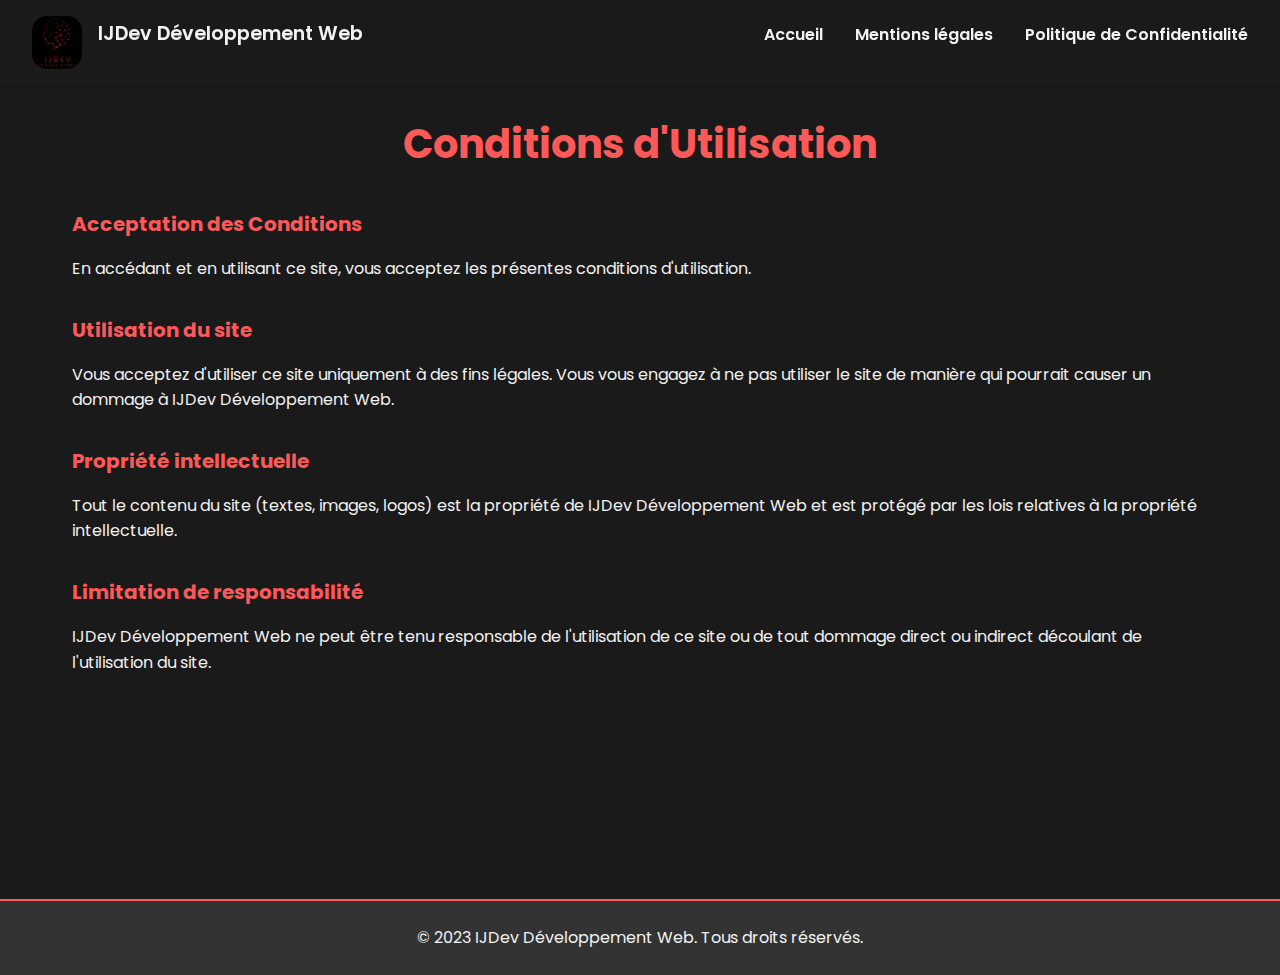
<file: conditionsUser/conditions-utilisation.html>
<!DOCTYPE html>
<html lang="fr">
<head>
    <meta charset="UTF-8">
    <meta name="viewport" content="width=device-width, initial-scale=1.0">
    <title>Conditions d'Utilisation - IJDev Web</title>
    <link href="https://fonts.googleapis.com/css2?family=Poppins:wght@300;400;600;700&display=swap" rel="stylesheet">
    <style>
        :root {
            --primary-color: #fd5959;
            --secondary-color: #333333;
            --background-color: #1a1a1a;
            --text-color: #f2f2f2;
            --body-font: 'Poppins', sans-serif;
            --font-size-base: 16px;
            --font-size-large: 1.5rem;
            --font-size-medium: 1.25rem;
            --font-size-small: 1rem;
            --border-radius: 8px;
            --transition-speed: 0.3s;
        }

        * {
            box-sizing: border-box;
            margin: 0;
            padding: 0;
        }

        body {
            font-family: var(--body-font);
            background-color: var(--background-color);
            color: var(--text-color);
            line-height: 1.6;
            padding-top: 80px;
        }

        .container {
            max-width: 1200px;
            margin: 0 auto;
            padding: 2rem;
        }

        h1 {
            text-align: center;
            font-size: 2.5rem;
            color: var(--primary-color);
            margin-bottom: 2rem;
        }

        h2 {
            font-size: var(--font-size-medium);
            color: var(--primary-color);
            margin: 2rem 0 1rem;
        }

        p, ul {
            font-size: var(--font-size-small);
            margin-bottom: 1rem;
        }

        ul {
            list-style: disc;
            padding-left: 1.5rem;
        }

        nav {
            display: flex;
            justify-content: space-between;
            align-items: center;
            padding: 1rem 2rem;
            background-color: var(--background-color);
            position: fixed;
            top: 0;
            left: 0;
            right: 0;
            z-index: 1000;
            transition: background-color var(--transition-speed);
            box-shadow: 0 2px 5px rgba(0, 0, 0, 0.1);
        }

        .logo-container {
            display: flex;
            align-items: center;
        }

        .logo {
            max-width: 50px;
            border-radius: 15px;
        }

        .logo-text {
            margin-left: 1rem;
            font-size: 1.2rem;
            font-weight: 600;
        }

        .nav-links {
            display: flex;
            list-style: none;
            gap: 2rem;
        }

        .nav-links li {
            position: relative;
        }

        .nav-links a {
            color: var(--text-color);
            text-decoration: none;
            font-size: 1rem;
            font-weight: 600;
            transition: color var(--transition-speed);
        }

        .nav-links a::after {
            content: '';
            position: absolute;
            width: 100%;
            height: 2px;
            bottom: -5px;
            left: 0;
            background-color: var(--primary-color);
            visibility: hidden;
            transform: scaleX(0);
            transition: all var(--transition-speed) ease-in-out;
        }

        .nav-links a:hover::after {
            visibility: visible;
            transform: scaleX(1);
        }

        .hamburger-menu {
            display: none;
            flex-direction: column;
            cursor: pointer;
        }

        .bar {
            width: 25px;
            height: 3px;
            background-color: var(--text-color);
            margin: 4px 0;
            transition: 0.4s;
        }

        footer {
            background-color: var(--secondary-color);
            padding: 1rem;
            text-align: center;
            color: var(--text-color);
            margin-top: 11rem;
            border-top: 2px solid var(--primary-color);
        }
        
        footer p {
            margin: 0.5rem 0;
        }

        @media (max-width: 768px) {
            body {
                padding-top: 60px;
            }

            nav {
                padding: 0.5rem 1rem;
            }

            .logo {
                max-width: 40px;
            }

            .logo-text {
                font-size: 1rem;
            }

            .nav-links {
                display: none;
                flex-direction: column;
                position: absolute;
                top: 100%;
                left: 0;
                width: 100%;
                background-color: var(--background-color);
                padding: 1rem;
                text-align: center;
                box-shadow: 0 5px 5px rgba(0, 0, 0, 0.1);
            }

            .nav-links.active {
                display: flex;
            }

            .nav-links li {
                margin: 1rem 0;
            }

            .hamburger-menu {
                display: flex;
            }

            h1 {
                font-size: 2rem;
            }

            h2 {
                font-size: 1.2rem;
            }

            p, ul {
                font-size: 0.9rem;
            }

            .container {
                padding: 1rem;
            }
        }

        .hamburger-menu.active .bar:nth-child(1) {
            transform: rotate(-45deg) translate(-5px, 6px);
        }

        .hamburger-menu.active .bar:nth-child(2) {
            opacity: 0;
        }

        .hamburger-menu.active .bar:nth-child(3) {
            transform: rotate(45deg) translate(-5px, -6px);
        }
    </style>
</head>
<body>
    <header>
        <nav>
            <div class="logo-container">
                <img src="/Images/logo.png" alt="IJM Logo" class="logo">
                <p class="logo-text">IJDev Développement Web</p>
            </div>
            <ul class="nav-links">
                <li><a href="/Acceuil/index.html">Accueil</a></li>
                <li><a href="/Mentionslgl/mentions-legales.html">Mentions légales</a></li>
                <li><a href="/Politique/politique-confidentialite.html">Politique de Confidentialité</a></li>
            </ul>
            <div class="hamburger-menu" id="hamburger-menu">
                <div class="bar"></div>
                <div class="bar"></div>
                <div class="bar"></div>
            </div>
        </nav>
    </header>

    <div class="container">
        <h1>Conditions d'Utilisation</h1>

        <h2>Acceptation des Conditions</h2>
        <p>
            En accédant et en utilisant ce site, vous acceptez les présentes conditions d'utilisation.
        </p>

        <h2>Utilisation du site</h2>
        <p>
            Vous acceptez d'utiliser ce site uniquement à des fins légales. Vous vous engagez à ne pas utiliser le site de manière qui pourrait causer un dommage à IJDev Développement Web.
        </p>

        <h2>Propriété intellectuelle</h2>
        <p>
            Tout le contenu du site (textes, images, logos) est la propriété de IJDev  Développement Web et est protégé par les lois relatives à la propriété intellectuelle.
        </p>

        <h2>Limitation de responsabilité</h2>
        <p>
            IJDev  Développement Web ne peut être tenu responsable de l'utilisation de ce site ou de tout dommage direct ou indirect découlant de l'utilisation du site.
        </p>
    </div>

    <footer>
        <p>&copy; 2023 IJDev  Développement Web. Tous droits réservés.</p>
    </footer>

    <script>
        const hamburger = document.getElementById('hamburger-menu');
        const navLinks = document.querySelector('.nav-links');

        hamburger.addEventListener('click', () => {
            navLinks.classList.toggle('active');
            hamburger.classList.toggle('active');
        });

        // Close menu when clicking outside
        document.addEventListener('click', (event) => {
            if (!event.target.closest('nav')) {
                navLinks.classList.remove('active');
                hamburger.classList.remove('active');
            }
        });

        // Smooth scrolling for anchor links
        document.querySelectorAll('a[href^="#"]').forEach(anchor => {
            anchor.addEventListener('click', function (e) {
                e.preventDefault();
                document.querySelector(this.getAttribute('href')).scrollIntoView({
                    behavior: 'smooth'
                });
            });
        });

        // Add shadow to navbar on scroll
        window.addEventListener('scroll', () => {
            const nav = document.querySelector('nav');
            if (window.scrollY > 0) {
                nav.style.boxShadow = '0 2px 5px rgba(0, 0, 0, 0.1)';
            } else {
                nav.style.boxShadow = 'none';
            }
        });
    </script>
</body>
</html>
</file>
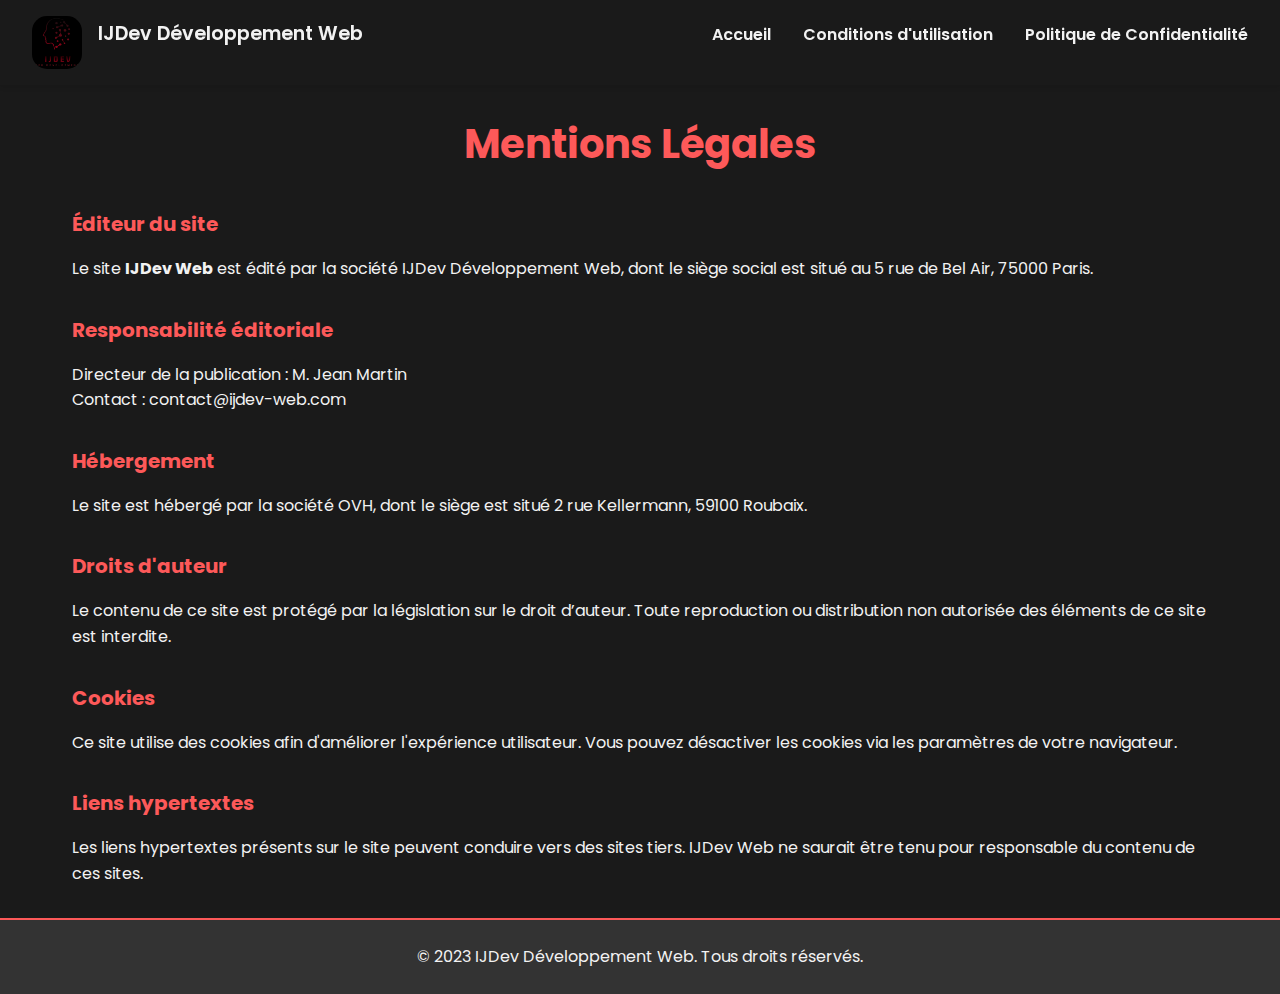
<file: Mentionslgl/mentions-legales.html>
<!DOCTYPE html>
<html lang="fr">
<head>
    <meta charset="UTF-8">
    <meta name="viewport" content="width=device-width, initial-scale=1.0">
    <title>Mentions Légales | IJDev Web</title>
    <link href="https://fonts.googleapis.com/css2?family=Poppins:wght@300;400;600;700&display=swap" rel="stylesheet">
    <style>
        :root {
            --primary-color: #fd5959;
            --secondary-color: #333333;
            --background-color: #1a1a1a;
            --text-color: #f2f2f2;
            --body-font: 'Poppins', sans-serif;
            --font-size-base: 16px;
            --font-size-large: 1.5rem;
            --font-size-medium: 1.25rem;
            --font-size-small: 1rem;
            --border-radius: 8px;
            --transition-speed: 0.3s;
        }

        * {
            box-sizing: border-box;
            margin: 0;
            padding: 0;
        }

        body {
            font-family: var(--body-font);
            background-color: var(--background-color);
            color: var(--text-color);
            line-height: 1.6;
            padding-top: 80px;
        }

        .container {
            max-width: 1200px;
            margin: 0 auto;
            padding: 2rem;
        }

        h1 {
            text-align: center;
            font-size: 2.5rem;
            color: var(--primary-color);
            margin-bottom: 2rem;
        }

        h2 {
            font-size: var(--font-size-medium);
            color: var(--primary-color);
            margin: 2rem 0 1rem;
        }

        p, ul {
            font-size: var(--font-size-small);
            margin-bottom: 1rem;
        }

        ul {
            list-style: disc;
            padding-left: 1.5rem;
        }

        nav {
            display: flex;
            justify-content: space-between;
            align-items: center;
            padding: 1rem 2rem;
            background-color: var(--background-color);
            position: fixed;
            top: 0;
            left: 0;
            right: 0;
            z-index: 1000;
            transition: background-color var(--transition-speed);
            box-shadow: 0 2px 5px rgba(0, 0, 0, 0.1);
        }

        .logo-container {
            display: flex;
            align-items: center;
        }

        .logo {
            max-width: 50px;
            border-radius: 15px;
        }

        .logo-text {
            margin-left: 1rem;
            font-size: 1.2rem;
            font-weight: 600;
        }

        .nav-links {
            display: flex;
            list-style: none;
            gap: 2rem;
        }

        .nav-links li {
            position: relative;
        }

        .nav-links a {
            color: var(--text-color);
            text-decoration: none;
            font-size: 1rem;
            font-weight: 600;
            transition: color var(--transition-speed);
        }

        .nav-links a::after {
            content: '';
            position: absolute;
            width: 100%;
            height: 2px;
            bottom: -5px;
            left: 0;
            background-color: var(--primary-color);
            visibility: hidden;
            transform: scaleX(0);
            transition: all var(--transition-speed) ease-in-out;
        }

        .nav-links a:hover::after {
            visibility: visible;
            transform: scaleX(1);
        }

        .hamburger-menu {
            display: none;
            flex-direction: column;
            cursor: pointer;
        }

        .bar {
            width: 25px;
            height: 3px;
            background-color: var(--text-color);
            margin: 4px 0;
            transition: 0.4s;
        }

        footer {
            background-color: var(--secondary-color);
            padding: 1rem;
            text-align: center;
            color: var(--text-color);
            margin-top: -1rem;
            border-top: 2px solid var(--primary-color);
        }

        footer p {
            margin: 0.5rem 0;
        }

        @media (max-width: 768px) {
            body {
                padding-top: 60px;
            }

            nav {
                padding: 0.5rem 1rem;
            }

            .logo {
                max-width: 40px;
            }

            .logo-text {
                font-size: 1rem;
            }

            .nav-links {
                display: none;
                flex-direction: column;
                position: absolute;
                top: 100%;
                left: 0;
                width: 100%;
                background-color: var(--background-color);
                padding: 1rem;
                text-align: center;
                box-shadow: 0 5px 5px rgba(0, 0, 0, 0.1);
            }

            .nav-links.active {
                display: flex;
            }

            .nav-links li {
                margin: 1rem 0;
            }

            .hamburger-menu {
                display: flex;
            }

            h1 {
                font-size: 2rem;
            }

            h2 {
                font-size: 1.2rem;
            }

            p, ul {
                font-size: 0.9rem;
            }

            .container {
                padding: 1rem;
                
            }
        }

        .hamburger-menu.active .bar:nth-child(1) {
            transform: rotate(-45deg) translate(-5px, 6px);
        }

        .hamburger-menu.active .bar:nth-child(2) {
            opacity: 0;
        }

        .hamburger-menu.active .bar:nth-child(3) {
            transform: rotate(45deg) translate(-5px, -6px);
        }
    </style>
</head>
<body>
    <header>
        <nav>
            <div class="logo-container">
                <img src="/Images/logo.png" alt="IJM Logo" class="logo">
                <p class="logo-text">IJDev  Développement Web</p>
            </div>
            <ul class="nav-links">
                <li><a href="/Acceuil/index.html">Accueil</a></li>
                <li><a href="/conditionsUser/conditions-utilisation.html">Conditions d'utilisation</a></li>
                <li><a href="/Politique/politique-confidentialite.html">Politique de Confidentialité</a></li>
            </ul>
            <div class="hamburger-menu" id="hamburger-menu">
                <div class="bar"></div>
                <div class="bar"></div>
                <div class="bar"></div>
            </div>
        </nav>
    </header>

    <div class="container">
        <h1>Mentions Légales</h1>
        <h2>Éditeur du site</h2>
        <p>
            Le site <strong>IJDev  Web</strong> est édité par la société IJDev  Développement Web, dont le siège social est situé au 5 rue de Bel Air, 75000 Paris.
        </p>

        <h2>Responsabilité éditoriale</h2>
        <p>
            Directeur de la publication : M. Jean Martin<br>
            Contact : contact@ijdev-web.com
        </p>

        <h2>Hébergement</h2>
        <p>
            Le site est hébergé par la société OVH, dont le siège est situé 2 rue Kellermann, 59100 Roubaix.
        </p>

        <h2>Droits d'auteur</h2>
        <p>
            Le contenu de ce site est protégé par la législation sur le droit d’auteur. Toute reproduction ou distribution non autorisée des éléments de ce site est interdite.
        </p>

        <h2>Cookies</h2>
        <p>
            Ce site utilise des cookies afin d'améliorer l'expérience utilisateur. Vous pouvez désactiver les cookies via les paramètres de votre navigateur.
        </p>

        <h2>Liens hypertextes</h2>
        <p>
            Les liens hypertextes présents sur le site peuvent conduire vers des sites tiers. IJDev Web ne saurait être tenu pour responsable du contenu de ces sites.
        </p>
    </div>

    <footer>
        <p>&copy; 2023 IJDev Développement Web. Tous droits réservés.</p>
    </footer>

    <script>
        const hamburger = document.getElementById('hamburger-menu');
        const navLinks = document.querySelector('.nav-links');

        hamburger.addEventListener('click', () => {
            navLinks.classList.toggle('active');
            hamburger.classList.toggle('active');
        });

        // Close menu when clicking outside
        document.addEventListener('click', (event) => {
            if (!event.target.closest('nav')) {
                navLinks.classList.remove('active');
                hamburger.classList.remove('active');
            }
        });

        // Smooth scrolling for anchor links
        document.querySelectorAll('a[href^="#"]').forEach(anchor => {
            anchor.addEventListener('click', function (e) {
                e.preventDefault();
                document.querySelector(this.getAttribute('href')).scrollIntoView({
                    behavior: 'smooth'
                });
            });
        });

        // Add shadow to navbar on scroll
        window.addEventListener('scroll', () => {
            const nav = document.querySelector('nav');
            if (window.scrollY > 0) {
                nav.style.boxShadow = '0 2px 5px rgba(0, 0, 0, 0.1)';
            } else {
                nav.style.boxShadow = 'none';
            }
        });
    </script>
</body>
</html>
</file>
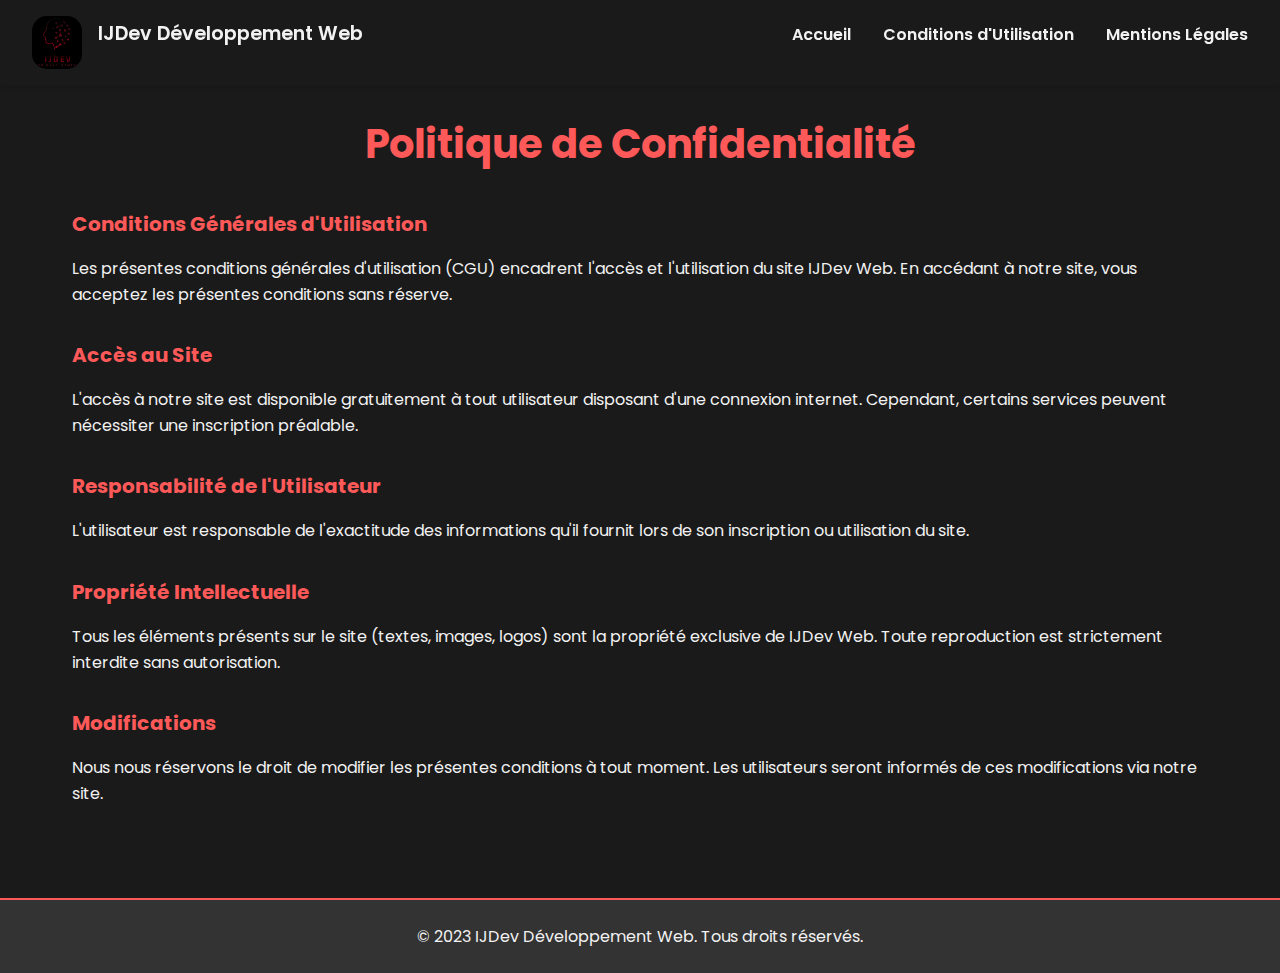
<file: Politique/politique-confidentialite.html>
<!DOCTYPE html>
<html lang="fr">
<head>
    <meta charset="UTF-8">
    <meta name="viewport" content="width=device-width, initial-scale=1.0">
    <title>Conditions d'Utilisation - IJM Web</title>
    <link href="https://fonts.googleapis.com/css2?family=Poppins:wght@300;400;600;700&display=swap" rel="stylesheet">
    <style>
        :root {
            --primary-color: #fd5959;
            --secondary-color: #333333;
            --background-color: #1a1a1a;
            --text-color: #f2f2f2;
            --body-font: 'Poppins', sans-serif;
            --font-size-base: 16px;
            --font-size-large: 1.5rem;
            --font-size-medium: 1.25rem;
            --font-size-small: 1rem;
            --border-radius: 8px;
            --transition-speed: 0.3s;
        }

        * {
            box-sizing: border-box;
            margin: 0;
            padding: 0;
        }

        body {
            font-family: var(--body-font);
            background-color: var(--background-color);
            color: var(--text-color);
            line-height: 1.6;
            padding-top: 80px;
        }

        .container {
            max-width: 1200px;
            margin: 0 auto;
            padding: 2rem;
        }

        h1 {
            text-align: center;
            font-size: 2.5rem;
            color: var(--primary-color);
            margin-bottom: 2rem;
        }

        h2 {
            font-size: var(--font-size-medium);
            color: var(--primary-color);
            margin: 2rem 0 1rem;
        }

        p, ul {
            font-size: var(--font-size-small);
            margin-bottom: 1rem;
        }

        ul {
            list-style: disc;
            padding-left: 1.5rem;
        }

        nav {
            display: flex;
            justify-content: space-between;
            align-items: center;
            padding: 1rem 2rem;
            background-color: var(--background-color);
            position: fixed;
            top: 0;
            left: 0;
            right: 0;
            z-index: 1000;
            transition: background-color var(--transition-speed);
            box-shadow: 0 2px 5px rgba(0, 0, 0, 0.1);
        }

        .logo-container {
            display: flex;
            align-items: center;
        }

        .logo {
            max-width: 50px;
            border-radius: 15px;
        }

        .logo-text {
            margin-left: 1rem;
            font-size: 1.2rem;
            font-weight: 600;
        }

        .nav-links {
            display: flex;
            list-style: none;
            gap: 2rem;
        }

        .nav-links li {
            position: relative;
        }

        .nav-links a {
            color: var(--text-color);
            text-decoration: none;
            font-size: 1rem;
            font-weight: 600;
            transition: color var(--transition-speed);
        }

        .nav-links a::after {
            content: '';
            position: absolute;
            width: 100%;
            height: 2px;
            bottom: -5px;
            left: 0;
            background-color: var(--primary-color);
            visibility: hidden;
            transform: scaleX(0);
            transition: all var(--transition-speed) ease-in-out;
        }

        .nav-links a:hover::after {
            visibility: visible;
            transform: scaleX(1);
        }

        .hamburger-menu {
            display: none;
            flex-direction: column;
            cursor: pointer;
        }

        .bar {
            width: 25px;
            height: 3px;
            background-color: var(--text-color);
            margin: 4px 0;
            transition: 0.4s;
        }

        footer {
            background-color: var(--secondary-color);
            padding: 1rem;
            text-align: center;
            color: var(--text-color);
            margin-top: 2.7rem;
            border-top: 2px solid var(--primary-color);
        }

        footer p {
            margin: 0.5rem 0;
        }

        @media (max-width: 768px) {
            body {
                padding-top: 60px;
            }

            nav {
                padding: 0.5rem 1rem;
            }

            .logo {
                max-width: 40px;
            }

            .logo-text {
                font-size: 1rem;
            }

            .nav-links {
                display: none;
                flex-direction: column;
                position: absolute;
                top: 100%;
                left: 0;
                width: 100%;
                background-color: var(--background-color);
                padding: 1rem;
                text-align: center;
                box-shadow: 0 5px 5px rgba(0, 0, 0, 0.1);
            }

            .nav-links.active {
                display: flex;
            }

            .nav-links li {
                margin: 1rem 0;
            }

            .hamburger-menu {
                display: flex;
            }

            h1 {
                font-size: 2rem;
            }

            h2 {
                font-size: 1.2rem;
            }

            p, ul {
                font-size: 0.9rem;
            }

            .container {
                padding: 1rem;
            }
        }

        .hamburger-menu.active .bar:nth-child(1) {
            transform: rotate(-45deg) translate(-5px, 6px);
        }

        .hamburger-menu.active .bar:nth-child(2) {
            opacity: 0;
        }

        .hamburger-menu.active .bar:nth-child(3) {
            transform: rotate(45deg) translate(-5px, -6px);
        }
    </style>
</head>
<body>
    <header>
        <nav>
            <div class="logo-container">
                <img src="/Images/logo.png" alt="IJM Logo" class="logo">
                <p class="logo-text">IJDev Développement Web</p>
            </div>
            <ul class="nav-links">
                <li><a href="/Acceuil/index.html">Accueil</a></li>
                <li><a href="/conditionsUser/conditions-utilisation.html">Conditions d'Utilisation</a></li>
                <li><a href="/Mentionslgl/mentions-legales.html">Mentions Légales</a></li>
            </ul>
            <div class="hamburger-menu" id="hamburger-menu">
                <div class="bar"></div>
                <div class="bar"></div>
                <div class="bar"></div>
            </div>
        </nav>
    </header>

    <div class="container">
        <h1>Politique de Confidentialité</h1>
        <h2>Conditions Générales d'Utilisation</h2>
        <p>
            Les présentes conditions générales d'utilisation (CGU) encadrent l'accès et l'utilisation du site IJDev Web. En accédant à notre site, vous acceptez les présentes conditions sans réserve.
        </p>

        <h2>Accès au Site</h2>
        <p>
            L'accès à notre site est disponible gratuitement à tout utilisateur disposant d'une connexion internet. Cependant, certains services peuvent nécessiter une inscription préalable.
        </p>

        <h2>Responsabilité de l'Utilisateur</h2>
        <p>
            L'utilisateur est responsable de l'exactitude des informations qu'il fournit lors de son inscription ou utilisation du site.
        </p>

        <h2>Propriété Intellectuelle</h2>
        <p>
            Tous les éléments présents sur le site (textes, images, logos) sont la propriété exclusive de IJDev Web. Toute reproduction est strictement interdite sans autorisation.
        </p>

        <h2>Modifications</h2>
        <p>
            Nous nous réservons le droit de modifier les présentes conditions à tout moment. Les utilisateurs seront informés de ces modifications via notre site.
        </p>
    </div>

    <footer>
        <p>&copy; 2023 IJDev Développement Web. Tous droits réservés.</p>
    </footer>

    <script>
        const hamburger = document.getElementById('hamburger-menu');
        const navLinks = document.querySelector('.nav-links');

        hamburger.addEventListener('click', () => {
            navLinks.classList.toggle('active');
            hamburger.classList.toggle('active');
        });

        // Close menu when clicking outside
        document.addEventListener('click', (event) => {
            if (!event.target.closest('nav')) {
                navLinks.classList.remove('active');
                hamburger.classList.remove('active');
            }
        });
    </script>
</body>
</html>
</file>
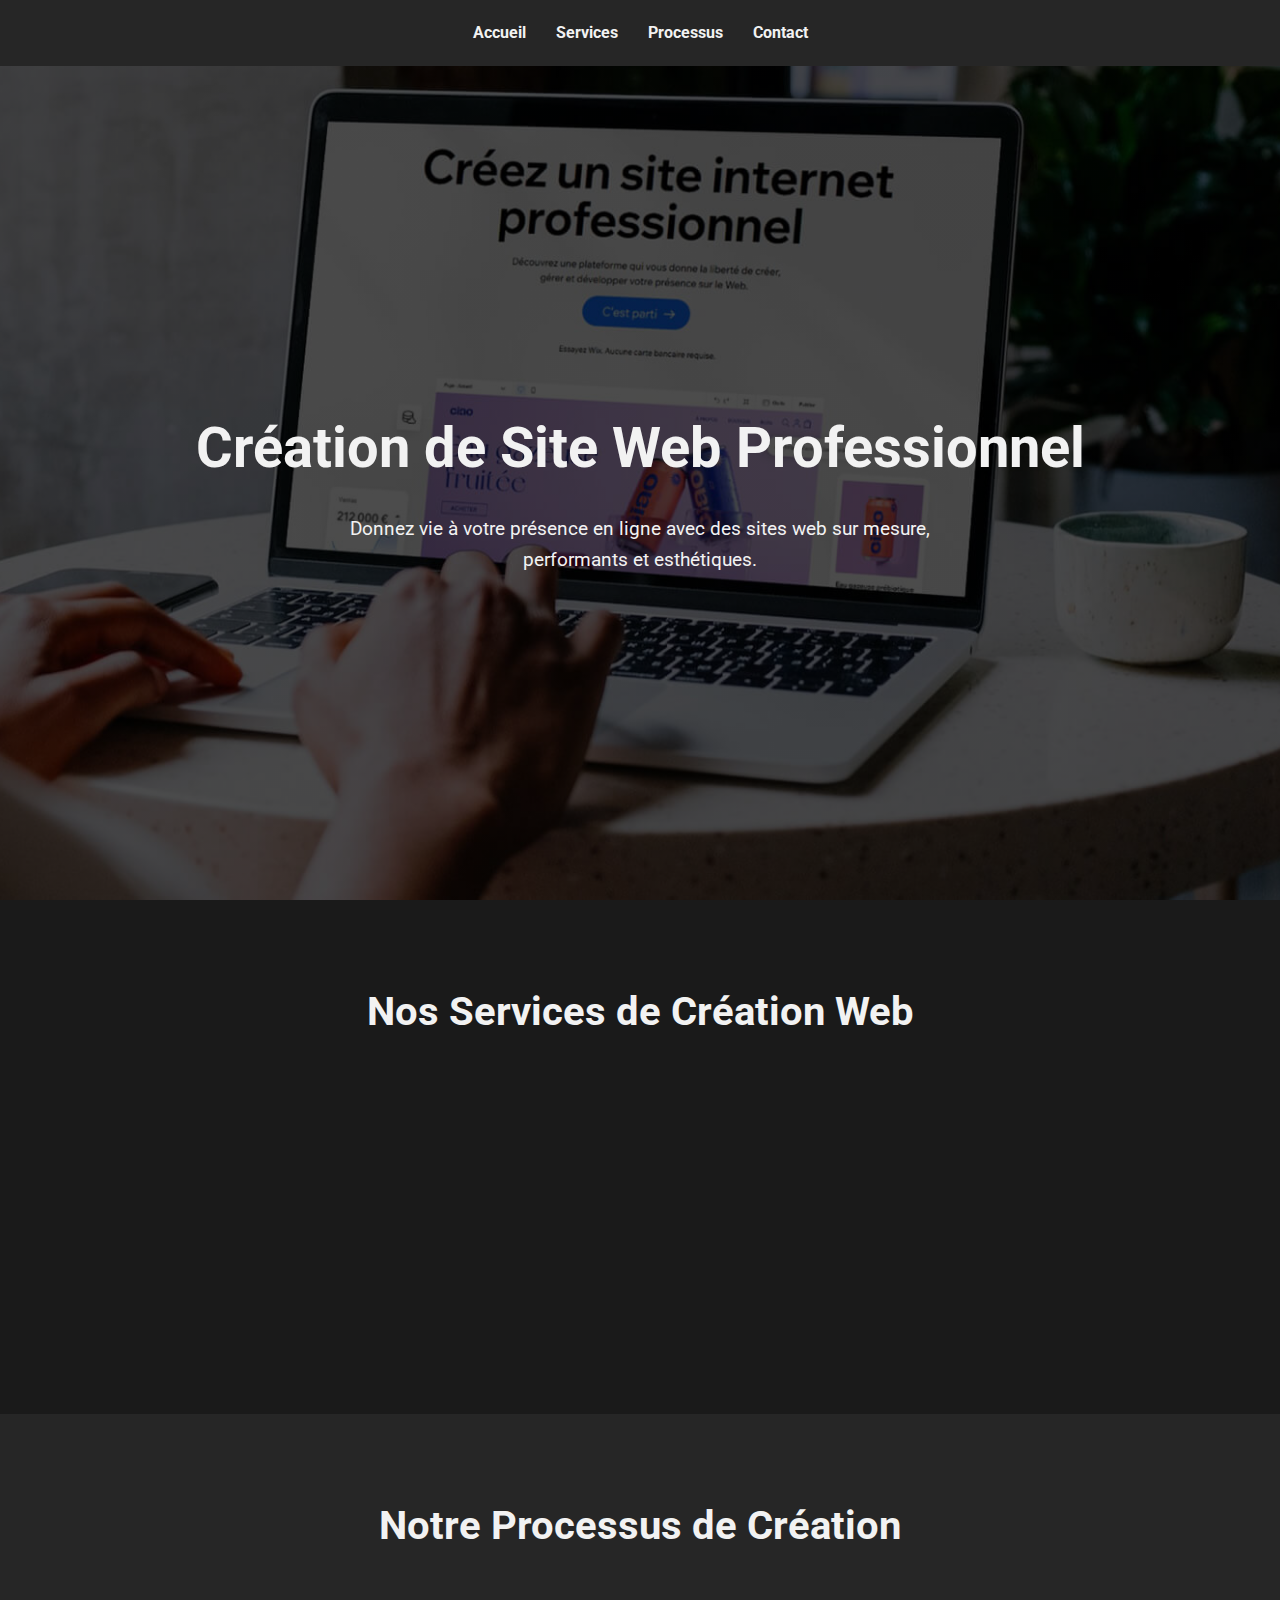
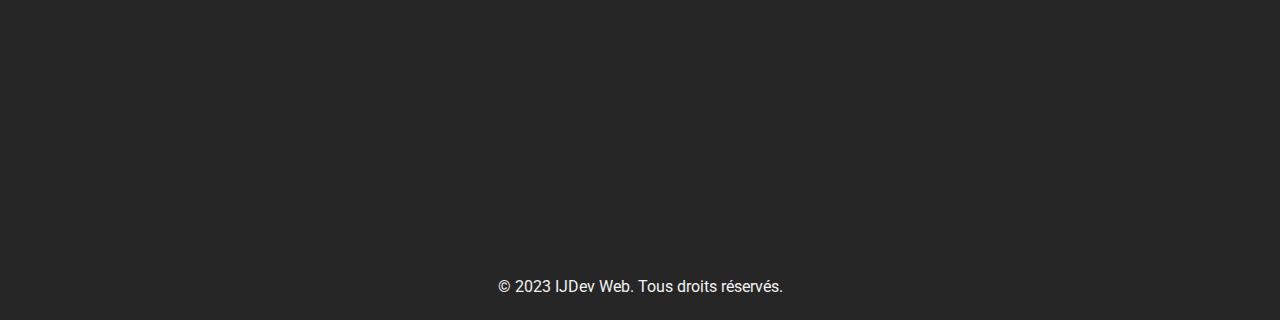
<file: Nos-Services/creation-site/creation-site-web.html>
<!DOCTYPE html>
<html lang="fr">
<head>
    <meta charset="UTF-8">
    <meta name="viewport" content="width=device-width, initial-scale=1.0">
    <title>IJDev Web - Création de Site Web Professionnel</title>
    <meta name="description" content="IJDev Web offre des services de création de sites web professionnels, responsives et sur mesure pour booster votre présence en ligne.">
    <link rel="stylesheet" href="https://cdnjs.cloudflare.com/ajax/libs/font-awesome/6.4.0/css/all.min.css">
    <link href="https://fonts.googleapis.com/css2?family=Roboto:wght@300;400;700&display=swap" rel="stylesheet">
    <style>
        :root {
            --primary-color: #ff4d4d;
            --secondary-color: #f2f2f2;
            --background-color: #1a1a1a;
            --text-color: #bfbfbf;
            --card-background: #262626;
            --transition-speed: 0.3s;
        }

        * {
            margin: 0;
            padding: 0;
            box-sizing: border-box;
        }

        body {
            font-family: 'Roboto', sans-serif;
            background-color: var(--background-color);
            color: var(--text-color);
            line-height: 1.6;
        }

        .container {
            max-width: 1200px;
            margin: 0 auto;
            padding: 0 20px;
        }

        header {
            background-color: var(--card-background);
            padding: 20px 0;
            position: fixed;
            width: 100%;
            top: 0;
            z-index: 1000;
            transition: background-color var(--transition-speed);
        }

        header.scrolled {
            background-color: rgba(38, 38, 38, 0.9);
        }

        nav ul {
            list-style-type: none;
            display: flex;
            justify-content: center;
        }

        nav ul li {
            margin: 0 15px;
        }

        nav ul li a {
            color: var(--secondary-color);
            text-decoration: none;
            font-weight: bold;
            transition: color var(--transition-speed);
        }

        nav ul li a:hover {
            color: var(--primary-color);
        }

        .hero {
            background-image: linear-gradient(rgba(0, 0, 0, 0.7), rgba(0, 0, 0, 0.7)), url('/Nos-Services/creation-site/crtsiteweb.jpg');
            background-size: cover;
            background-position: center;
            background-attachment: fixed;
            height: 100vh;
            display: flex;
            align-items: center;
            justify-content: center;
            text-align: center;
            color: var(--secondary-color);
            padding-top: 80px;
        }

        .hero h1 {
            font-size: 3.5rem;
            margin-bottom: 20px;
            animation: fadeInUp 1s ease-out;
        }

        .hero p {
            font-size: 1.2rem;
            max-width: 600px;
            margin: 0 auto;
            animation: fadeInUp 1s ease-out 0.5s both;
        }

        .services, .process {
            padding: 80px 0;
        }

        .section-title {
            text-align: center;
            color: var(--secondary-color);
            margin-bottom: 40px;
            font-size: 2.5rem;
        }

        .service-grid {
            display: grid;
            grid-template-columns: repeat(auto-fit, minmax(250px, 1fr));
            gap: 30px;
        }

        .service-card {
            background-color: var(--card-background);
            border-radius: 8px;
            padding: 30px;
            text-align: center;
            transition: transform var(--transition-speed), box-shadow var(--transition-speed);
            opacity: 0;
            transform: translateY(20px);
        }

        .service-card:hover {
            transform: translateY(-10px);
            box-shadow: 0 10px 20px rgba(0, 0, 0, 0.2);
        }

        .service-card i {
            font-size: 3rem;
            color: var(--primary-color);
            margin-bottom: 20px;
        }

        .service-card h3 {
            color: var(--secondary-color);
            margin-bottom: 15px;
        }

        .process {
            background-color: var(--card-background);
        }

        .process-steps {
            display: flex;
            justify-content: space-around;
            flex-wrap: wrap;
        }

        .step {
            text-align: center;
            max-width: 200px;
            opacity: 0;
            transform: translateY(20px);
            transition: opacity var(--transition-speed), transform var(--transition-speed);
        }

        .step-number {
            background-color: var(--primary-color);
            color: var(--secondary-color);
            width: 50px;
            height: 50px;
            border-radius: 50%;
            display: flex;
            align-items: center;
            justify-content: center;
            margin: 0 auto 20px;
            font-weight: bold;
            font-size: 1.2rem;
        }

        footer {
            background-color: var(--card-background);
            color: var(--secondary-color);
            text-align: center;
            padding: 20px 0;
        }

        @keyframes fadeInUp {
            from {
                opacity: 0;
                transform: translateY(20px);
            }
            to {
                opacity: 1;
                transform: translateY(0);
            }
        }

        @media (max-width: 768px) {
            .hero h1 {
                font-size: 2.5rem;
            }

            .hero p {
                font-size: 1rem;
            }

            .section-title {
                font-size: 2rem;
            }
        }
    </style>
</head>
<body>
    <header id="header">
        <nav>
            <ul>
                <li><a href="/Acceuil/index.html#services">Accueil</a></li>
                <li><a href="#services">Services</a></li>
                <li><a href="#process">Processus</a></li>
                <li><a href="/Acceuil/index.html#contact">Contact</a></li>
            </ul>
        </nav>
    </header>

    <main>
        <section id="home" class="hero">
            <div class="container">
                <h1>Création de Site Web Professionnel</h1>
                <p>Donnez vie à votre présence en ligne avec des sites web sur mesure, performants et esthétiques.</p>
            </div>
        </section>

        <section id="services" class="services">
            <div class="container">
                <h2 class="section-title">Nos Services de Création Web</h2>
                <div class="service-grid">
                    <div class="service-card">
                        <i class="fas fa-laptop-code"></i>
                        <h3>Site Vitrine</h3>
                        <p>Présentez votre entreprise avec élégance et professionnalisme.</p>
                    </div>
                    <div class="service-card">
                        <i class="fas fa-mobile-alt"></i>
                        <h3>Site Responsive</h3>
                        <p>Des sites adaptés à tous les appareils pour une expérience optimale.</p>
                    </div>
                    <div class="service-card">
                        <i class="fas fa-shopping-cart"></i>
                        <h3>E-commerce</h3>
                        <p>Lancez votre boutique en ligne et boostez vos ventes.</p>
                    </div>
                    <div class="service-card">
                        <i class="fas fa-cogs"></i>
                        <h3>Maintenance</h3>
                        <p>Gardez votre site à jour et performant avec notre service de maintenance.</p>
                    </div>
                </div>
            </div>
        </section>

        <section id="process" class="process">
            <div class="container">
                <h2 class="section-title">Notre Processus de Création</h2>
                <div class="process-steps">
                    <div class="step">
                        <div class="step-number">1</div>
                        <h3>Consultation</h3>
                        <p>Nous discutons de vos besoins et objectifs pour votre site web.</p>
                    </div>
                    <div class="step">
                        <div class="step-number">2</div>
                        <h3>Conception</h3>
                        <p>Nous créons des maquettes et des wireframes pour visualiser votre futur site.</p>
                    </div>
                    <div class="step">
                        <div class="step-number">3</div>
                        <h3>Développement</h3>
                        <p>Nous codons votre site avec les dernières technologies web.</p>
                    </div>
                    <div class="step">
                        <div class="step-number">4</div>
                        <h3>Tests et Lancement</h3>
                        <p>Nous testons rigoureusement votre site avant de le mettre en ligne.</p>
                    </div>
                </div>
            </div>
        </section>
    </main>

    <footer>
        <div class="container">
            <p>&copy; 2023 IJDev Web. Tous droits réservés.</p>
        </div>
    </footer>

    <script>
        // Smooth scrolling
        document.querySelectorAll('a[href^="#"]').forEach(anchor => {
            anchor.addEventListener('click', function (e) {
                e.preventDefault();
                document.querySelector(this.getAttribute('href')).scrollIntoView({
                    behavior: 'smooth'
                });
            });
        });

        // Animate elements on scroll
        function isElementInViewport(el) {
            const rect = el.getBoundingClientRect();
            return (
                rect.top >= 0 &&
                rect.left >= 0 &&
                rect.bottom <= (window.innerHeight || document.documentElement.clientHeight) &&
                rect.right <= (window.innerWidth || document.documentElement.clientWidth)
            );
        }

        function animateElements() {
            const elements = document.querySelectorAll('.service-card, .step');
            elements.forEach(el => {
                if (isElementInViewport(el)) {
                    el.style.opacity = '1';
                    el.style.transform = 'translateY(0)';
                }
            });
        }

        // Header scroll effect
        function handleHeaderScroll() {
            const header = document.getElementById('header');
            if (window.scrollY > 50) {
                header.classList.add('scrolled');
            } else {
                header.classList.remove('scrolled');
            }
        }

        // Initialize animations
        document.addEventListener('DOMContentLoaded', () => {
            animateElements();
            handleHeaderScroll();
        });

        // Animate on scroll
        window.addEventListener('scroll', () => {
            animateElements();
            handleHeaderScroll();
        });
    </script>
</body>
</html>
</file>
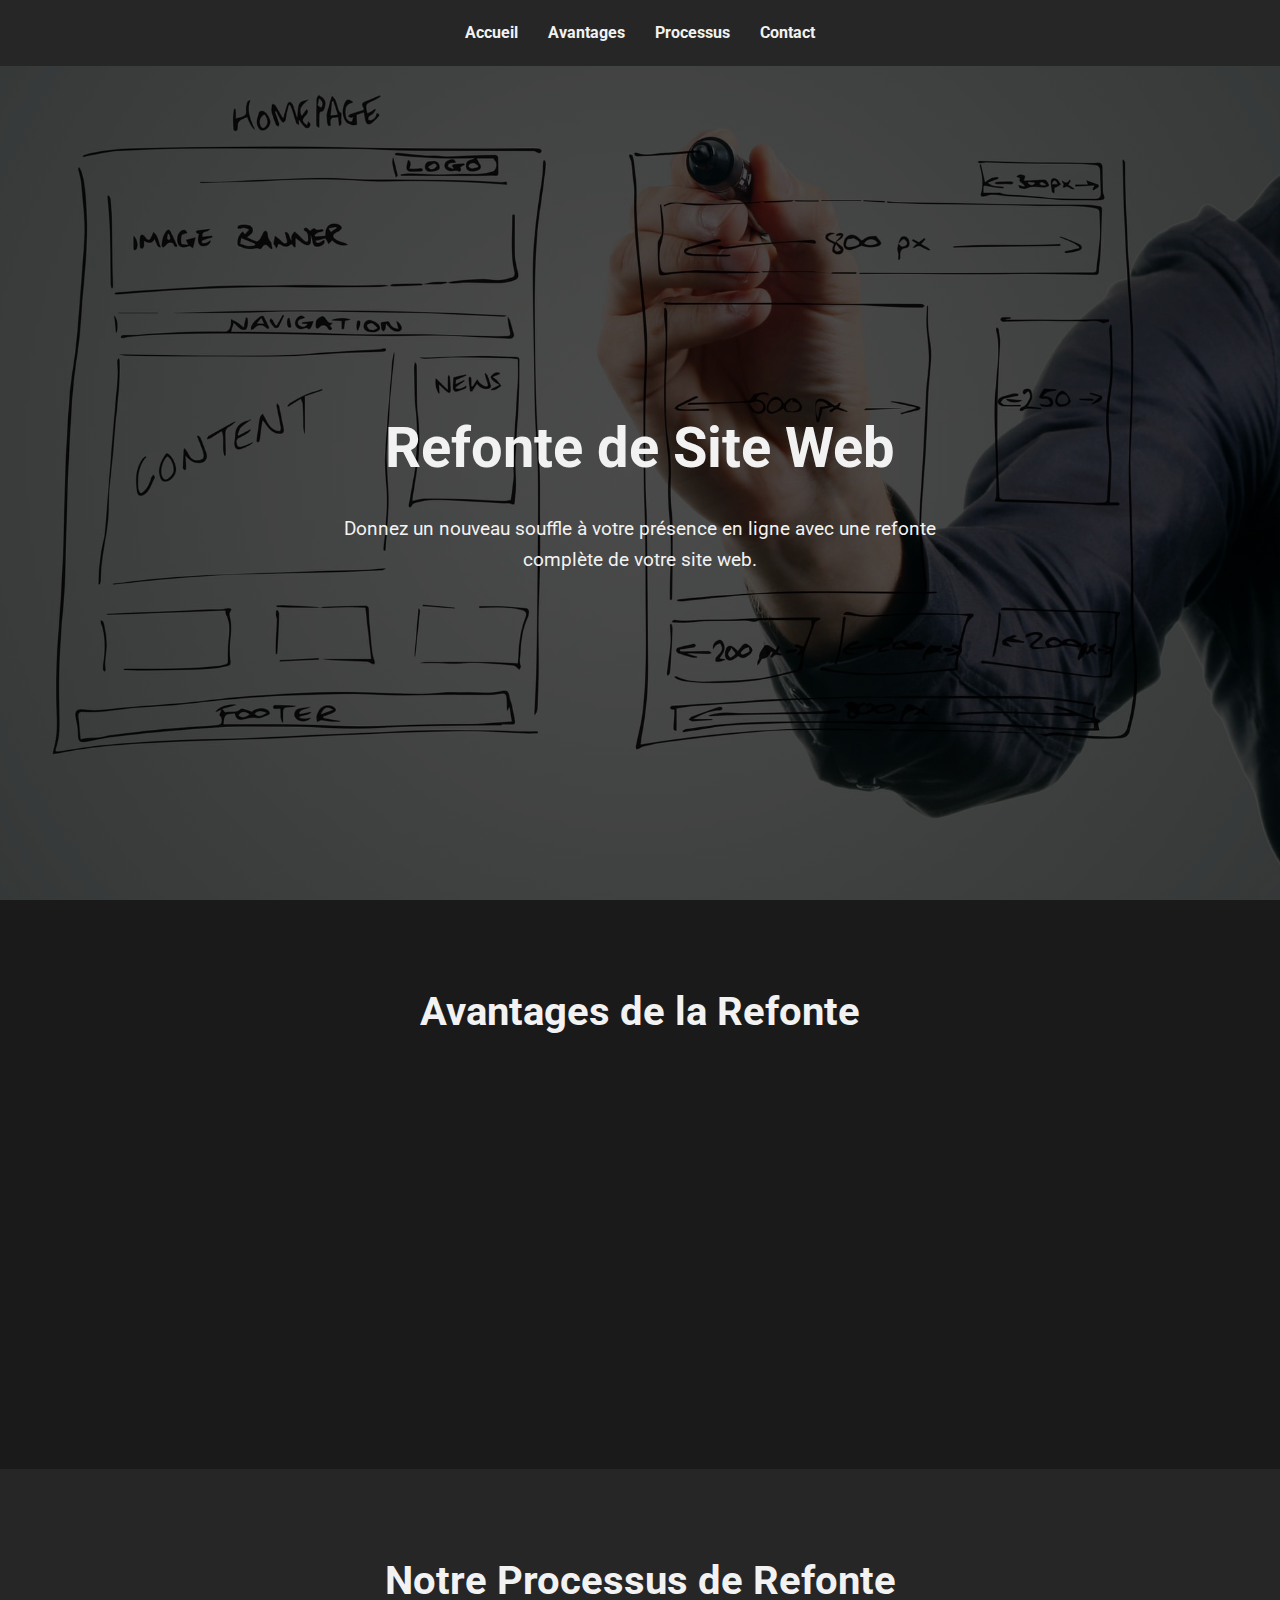
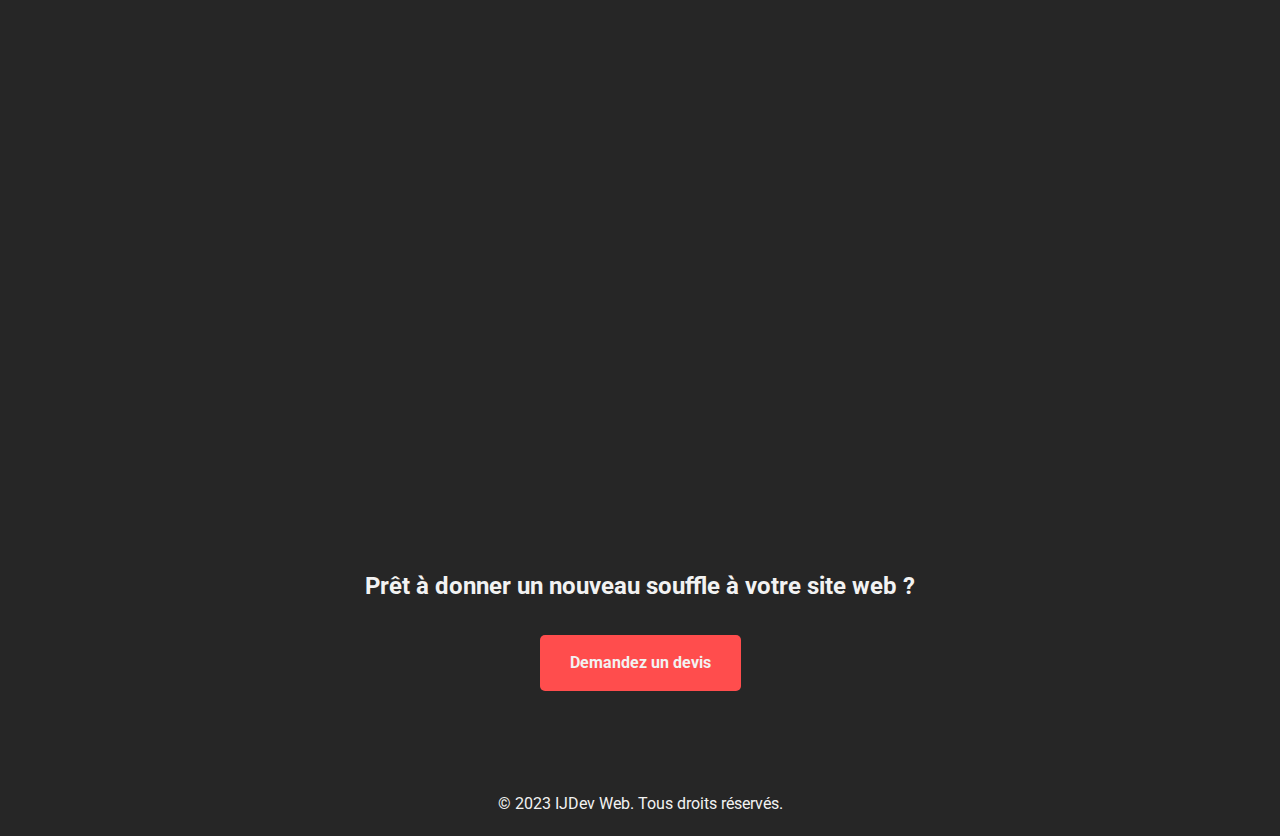
<file: Nos-Services/refonteSite/refonte-site.html>
<!DOCTYPE html>
<html lang="fr">
<head>
    <meta charset="UTF-8">
    <meta name="viewport" content="width=device-width, initial-scale=1.0">
    <title>IJDev Web - Refonte de Site Web Professionnelle</title>
    <meta name="description" content="Donnez un nouveau souffle à votre présence en ligne avec nos services de refonte de site web. Améliorez les performances, le design et l'expérience utilisateur de votre site.">
    <link rel="stylesheet" href="https://cdnjs.cloudflare.com/ajax/libs/font-awesome/6.4.0/css/all.min.css">
    <link href="https://fonts.googleapis.com/css2?family=Roboto:wght@300;400;700&display=swap" rel="stylesheet">
    <style>
        :root {
            --primary-color: #ff4d4d;
            --secondary-color: #f2f2f2;
            --background-color: #1a1a1a;
            --text-color: #bfbfbf;
            --card-background: #262626;
            --transition-speed: 0.3s;
        }

        * {
            margin: 0;
            padding: 0;
            box-sizing: border-box;
        }

        body {
            font-family: 'Roboto', sans-serif;
            background-color: var(--background-color);
            color: var(--text-color);
            line-height: 1.6;
        }

        .container {
            max-width: 1200px;
            margin: 0 auto;
            padding: 0 20px;
        }

        header {
            background-color: var(--card-background);
            padding: 20px 0;
            position: fixed;
            width: 100%;
            top: 0;
            z-index: 1000;
            transition: background-color var(--transition-speed);
        }

        header.scrolled {
            background-color: rgba(38, 38, 38, 0.9);
        }

        nav ul {
            list-style-type: none;
            display: flex;
            justify-content: center;
        }

        nav ul li {
            margin: 0 15px;
        }

        nav ul li a {
            color: var(--secondary-color);
            text-decoration: none;
            font-weight: bold;
            transition: color var(--transition-speed);
        }

        nav ul li a:hover {
            color: var(--primary-color);
        }

        .hero {
            background-image: linear-gradient(rgba(0, 0, 0, 0.7), rgba(0, 0, 0, 0.7)), url('/Nos-Services/refonteSite/refontesite.jpg');
            background-size: cover;
            background-position: center;
            background-attachment: fixed;
            height: 100vh;
            display: flex;
            align-items: center;
            justify-content: center;
            text-align: center;
            color: var(--secondary-color);
            padding-top: 80px;
        }

        .hero h1 {
            font-size: 3.5rem;
            margin-bottom: 20px;
            animation: fadeInUp 1s ease-out;
        }

        .hero p {
            font-size: 1.2rem;
            max-width: 600px;
            margin: 0 auto;
            animation: fadeInUp 1s ease-out 0.5s both;
        }

        .benefits, .process {
            padding: 80px 0;
        }

        .section-title {
            text-align: center;
            color: var(--secondary-color);
            margin-bottom: 40px;
            font-size: 2.5rem;
        }

        .benefit-grid {
            display: grid;
            grid-template-columns: repeat(auto-fit, minmax(250px, 1fr));
            gap: 30px;
        }

        .benefit-card {
            background-color: var(--card-background);
            border-radius: 8px;
            padding: 30px;
            text-align: center;
            transition: transform var(--transition-speed), box-shadow var(--transition-speed);
            opacity: 0;
            transform: translateY(20px);
        }

        .benefit-card:hover {
            transform: translateY(-10px);
            box-shadow: 0 10px 20px rgba(0, 0, 0, 0.2);
        }

        .benefit-card i {
            font-size: 3rem;
            color: var(--primary-color);
            margin-bottom: 20px;
        }

        .benefit-card h3 {
            color: var(--secondary-color);
            margin-bottom: 15px;
        }

        .process {
            background-color: var(--card-background);
        }

        .process-steps {
            display: flex;
            justify-content: space-around;
            flex-wrap: wrap;
        }

        .step {
            text-align: center;
            max-width: 200px;
            opacity: 0;
            transform: translateY(20px);
            transition: opacity var(--transition-speed), transform var(--transition-speed);
        }

        .step-number {
            background-color: var(--primary-color);
            color: var(--secondary-color);
            width: 50px;
            height: 50px;
            border-radius: 50%;
            display: flex;
            align-items: center;
            justify-content: center;
            margin: 0 auto 20px;
            font-weight: bold;
            font-size: 1.2rem;
        }

        .cta {
            background-color: var(--card-background);
            padding: 80px 0;
            text-align: center;
        }

        .cta h2 {
            color: var(--secondary-color);
            margin-bottom: 30px;
        }

        .cta-button {
            display: inline-block;
            background-color: var(--primary-color);
            color: var(--secondary-color);
            padding: 15px 30px;
            text-decoration: none;
            border-radius: 5px;
            font-weight: bold;
            transition: background-color var(--transition-speed), transform var(--transition-speed);
        }

        .cta-button:hover {
            background-color: #ff3333;
            transform: translateY(-3px);
        }

        footer {
            background-color: var(--card-background);
            color: var(--secondary-color);
            text-align: center;
            padding: 20px 0;
        }

        @keyframes fadeInUp {
            from {
                opacity: 0;
                transform: translateY(20px);
            }
            to {
                opacity: 1;
                transform: translateY(0);
            }
        }

        @media (max-width: 768px) {
            .hero h1 {
                font-size: 2.5rem;
            }

            .hero p {
                font-size: 1rem;
            }

            .section-title {
                font-size: 2rem;
            }

            nav ul {
                flex-direction: column;
                align-items: center;
            }

            nav ul li {
                margin: 10px 0;
            }

            .cta-button {
                width: 80%;
            }
        }
    </style>
</head>
<body>
    <header id="header">
        <nav>
            <ul>
                <li><a href="/Acceuil/index.html#services">Accueil</a></li>
                <li><a href="#benefits">Avantages</a></li>
                <li><a href="#process">Processus</a></li>
                <li><a href="/Acceuil/index.html#contact">Contact</a></li>
            </ul>
        </nav>
    </header>

    <main>
        <section id="home" class="hero">
            <div class="container">
                <h1>Refonte de Site Web</h1>
                <p>Donnez un nouveau souffle à votre présence en ligne avec une refonte complète de votre site web.</p>
            </div>
        </section>

        <section id="benefits" class="benefits">
            <div class="container">
                <h2 class="section-title">Avantages de la Refonte</h2>
                <div class="benefit-grid">
                    <div class="benefit-card">
                        <i class="fas fa-tachometer-alt" aria-hidden="true"></i>
                        <h3>Amélioration des Performances</h3>
                        <p>Optimisez la vitesse de chargement et les performances globales de votre site.</p>
                    </div>
                    <div class="benefit-card">
                        <i class="fas fa-mobile-alt" aria-hidden="true"></i>
                        <h3>Design Responsive</h3>
                        <p>Assurez-vous que votre site s'affiche parfaitement sur tous les appareils.</p>
                    </div>
                    <div class="benefit-card">
                        <i class="fas fa-chart-line" aria-hidden="true"></i>
                        <h3>Meilleur Taux de Conversion</h3>
                        <p>Augmentez vos conversions grâce à une expérience utilisateur optimisée.</p>
                    </div>
                    <div class="benefit-card">
                        <i class="fas fa-search" aria-hidden="true"></i>
                        <h3>Optimisation SEO</h3>
                        <p>Améliorez votre visibilité dans les moteurs de recherche.</p>
                    </div>
                </div>
            </div>
        </section>

        <section id="process" class="process">
            <div class="container">
                <h2 class="section-title">Notre Processus de Refonte</h2>
                <div class="process-steps">
                    <div class="step">
                        <div class="step-number">1</div>
                        <h3>Analyse</h3>
                        <p>Évaluation approfondie de votre site actuel et de vos objectifs.</p>
                    </div>
                    <div class="step">
                        <div class="step-number">2</div>
                        <h3>Stratégie</h3>
                        <p>Élaboration d'une stratégie de refonte adaptée à vos besoins.</p>
                    </div>
                    <div class="step">
                        <div class="step-number">3</div>
                        <h3>Design</h3>
                        <p>Création d'un nouveau design moderne et attrayant.</p>
                    </div>
                    <div class="step">
                        <div class="step-number">4</div>
                        <h3>Développement</h3>
                        <p>Intégration et développement du nouveau site avec les dernières technologies.</p>
                    </div>
                    <div class="step">
                        <div class="step-number">5</div>
                        <h3>Tests</h3>
                        <p>Tests approfondis pour garantir la qualité et les performances.</p>
                    </div>
                    <div class="step">
                        <div class="step-number">6</div>
                        <h3>Lancement</h3>
                        <p>Mise en ligne du nouveau site et suivi post-lancement.</p>
                    </div>
                </div>
            </div>
        </section>

        <section class="cta">
            <div class="container">
                <h2>Prêt à donner un nouveau souffle à votre site web ?</h2>
                <a href="/Acceuil/index.html#contact" class="cta-button">Demandez un devis</a>
            </div>
        </section>
    </main>

    <footer>
        <div class="container">
            <p>&copy; 2023 IJDev Web. Tous droits réservés.</p>
        </div>
    </footer>

    <script>
        // Smooth scrolling
        document.querySelectorAll('a[href^="#"]').forEach(anchor => {
            anchor.addEventListener('click', function (e) {
                e.preventDefault();
                document.querySelector(this.getAttribute('href')).scrollIntoView({
                    behavior: 'smooth'
                });
            });
        });

        // Animate elements on scroll
        function isElementInViewport(el) {
            const rect = el.getBoundingClientRect();
            return (
                rect.top >= 0 &&
                rect.left >= 0 &&
                rect.bottom <= (window.innerHeight || document.documentElement.clientHeight) &&
                rect.right <= (window.innerWidth || document.documentElement.clientWidth)
            );
        }

        function animateElements() {
            const elements = document.querySelectorAll('.benefit-card, .step');
            elements.forEach(el => {
                if (isElementInViewport(el)) {
                    el.style.opacity = '1';
                    el.style.transform = 'translateY(0)';
                }
            });
        }

        // Header scroll effect
        function handleHeaderScroll() {
            const header = document.getElementById('header');
            if (window.scrollY > 50) {
                header.classList.add('scrolled');
            } else {
                header.classList.remove('scrolled');
            }
        }

        // Initialize animations
        document.addEventListener('DOMContentLoaded', () => {
            animateElements();
            handleHeaderScroll();
        });

        // Animate on scroll
        window.addEventListener('scroll', () => {
            animateElements();
            handleHeaderScroll();
        });
    </script>
</body>
</html>
</file>
